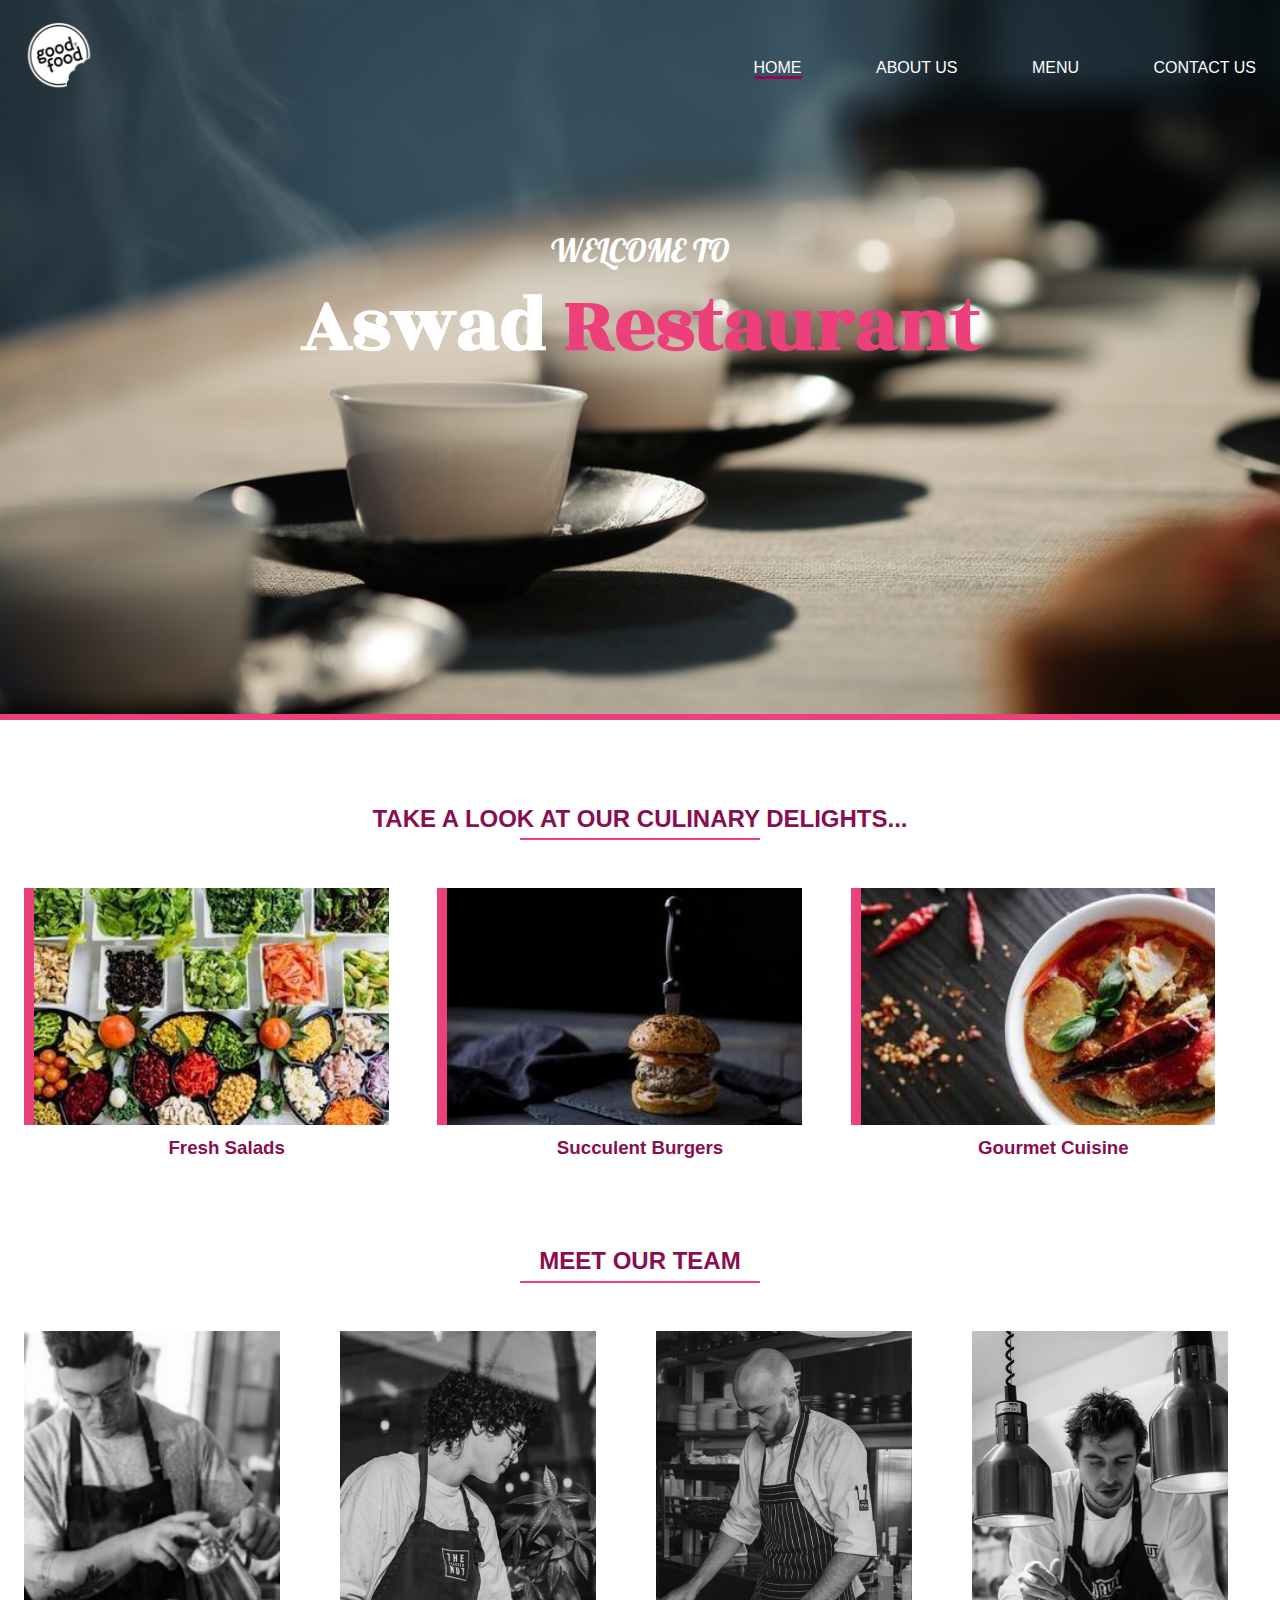
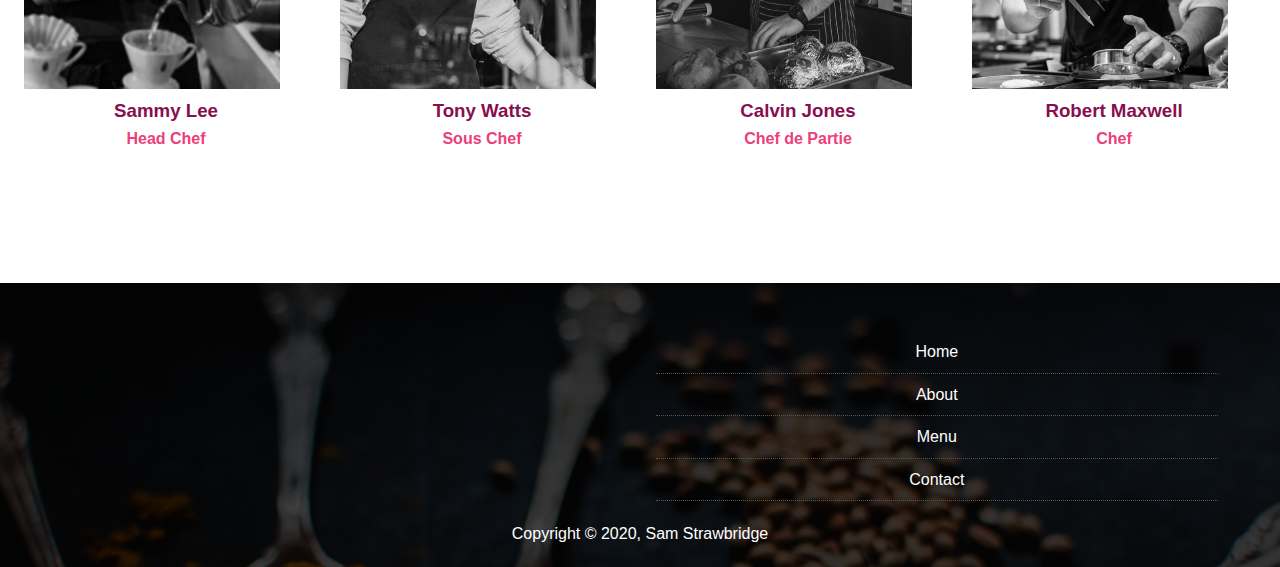
<file: index.html>
<!DOCTYPE html>
<html lang="en">

<head>
  <meta charset="UTF-8" />
  <meta name="viewport" content="width=device-width, initial-scale=1.0" />
  <link rel="stylesheet" href="https://use.fontawesome.com/releases/v5.6.3/css/all.css"
    integrity="sha384-UHRtZLI+pbxtHCWp1t77Bi1L4ZtiqrqD80Kn4Z8NTSRyMA2Fd33n5dQ8lWUE00s/" crossorigin="anonymous" />

  <link rel="stylesheet" href="icons/css/ionicons.min.css" />

  <link rel="stylesheet" href="css/style.css" />

  <link href="https://fonts.googleapis.com/css?family=Cinzel+Decorative|Galada|Rozha+One&display=swap"
    rel="stylesheet" />

  <title>ASWAD | CATERING</title>
</head>

<body>
  <header id="header-home">
    <nav>
      <div class="container">
        <img src="img/logo.png" class="logo-top" alt="logo" />
        <ul class="main-nav js--main-nav">
          <li><a href="index.html" class="current">Home</a></li>
          <li><a href="about.html">About Us</a></li>
          <li><a href="menu.html">Menu</a></li>
          <li><a href="contact.html">Contact Us</a></li>
        </ul>
        <a class="mobile-nav-icon js--nav-icon"><i class="ion-navicon-round"></i></a>
      </div>
    </nav>
    <div class="header-content">
      <p>WELCOME TO</p>
      <br />
      <h1>Aswad <span>Restaurant</span></h1>
    </div>
  </header>

  <section id="home-a">
    <div class="container">
      <h2 class="section-a-title">Take a look at our culinary delights...</h2>
      <div class="bottom-line"></div>
      <div class="specials">
        <div>
          <img src="img/food1.jfif" alt="" />
          <h3 class="headline">Fresh Salads</h3>
        </div>

        <div>
          <img src="img/food2.jfif" alt="" />
          <h3 class="headline">Succulent Burgers</h3>
        </div>

        <div>
          <img src="img/food3.jfif" alt="" />
          <h3 class="headline">Gourmet Cuisine</h3>
        </div>
      </div>
    </div>
  </section>

  <section id="home-b">
    <div class="container">
      <h2 class="section-b-title">Meet Our Team</h2>
      <div class="bottom-line"></div>
      <div class="team">
        <div class="card">
          <img src="img/chef1.png" alt="" />
          <h3 class="headline">Sammy Lee</h3>
          <h4 class="title">Head Chef</h4>
          <p>Lorem ipsum dolor</p>
        </div>
        <div class="card">
          <img src="img/chef2.png" alt="" />
          <h3 class="headline">Tony Watts</h3>
          <h4 class="title">Sous Chef</h4>
          <p>Lorem ipsum dolor sit amet consectetur adipisicing.</p>
        </div>
        <div class="card">
          <img src="img/chef3.png" alt="" />
          <h3 class="headline">Calvin Jones</h3>
          <h4 class="title">Chef de Partie</h4>
          <p>Lorem ipsum dolor sit amet consectetur</p>
        </div>
        <div class="card">
          <img src="img/chef4.png" alt="" />
          <h3 class="headline">Robert Maxwell</h3>
          <h4 class="title">Chef</h4>
          <p>
            Lorem ipsum dolor sit amet consectetur adipisicing elit. Quaerat.
          </p>
        </div>
      </div>
    </div>
  </section>

  <footer id="main-footer">
    <div class="footer-container">
      <div class="social">
        <a class="icon" href="#">
          <i class="fab fa-facebook-f fa-2x"></i>
        </a>
        <a class="icon" href="#">
          <i class="fab fa-twitter fa-2x"></i>
        </a>
        <a class="icon" href="#">
          <i class="fab fa-google fa-2x"></i>
        </a>
        <a class="icon" href="#">
          <i class="fab fa-instagram fa-2x"></i>
        </a>
        <a class="icon" href="#">
          <i class="fab fa-youtube fa-2x"></i>
        </a>
      </div>
      <div class="footer-menu">
        <ul class="list">
          <li><a href="#">Home</a></li>
          <li><a href="#">About</a></li>
          <li><a href="#">Menu</a></li>
          <li><a href="#">Contact</a></li>
        </ul>
      </div>
    </div>
    <div class="footer-copyright">
      <p>
        Copyright &copy; 2020, Sam Strawbridge
      </p>
    </div>
  </footer>

  <script src="https://ajax.googleapis.com/ajax/libs/jquery/3.3.1/jquery.min.js"></script>

  <!-- <script src="jquery.waypoints.min.js"></script> -->

  <script src="js/scripts.js"></script>
  <script src="js/modernizr.js"></script>
</body>

</html>
</file>
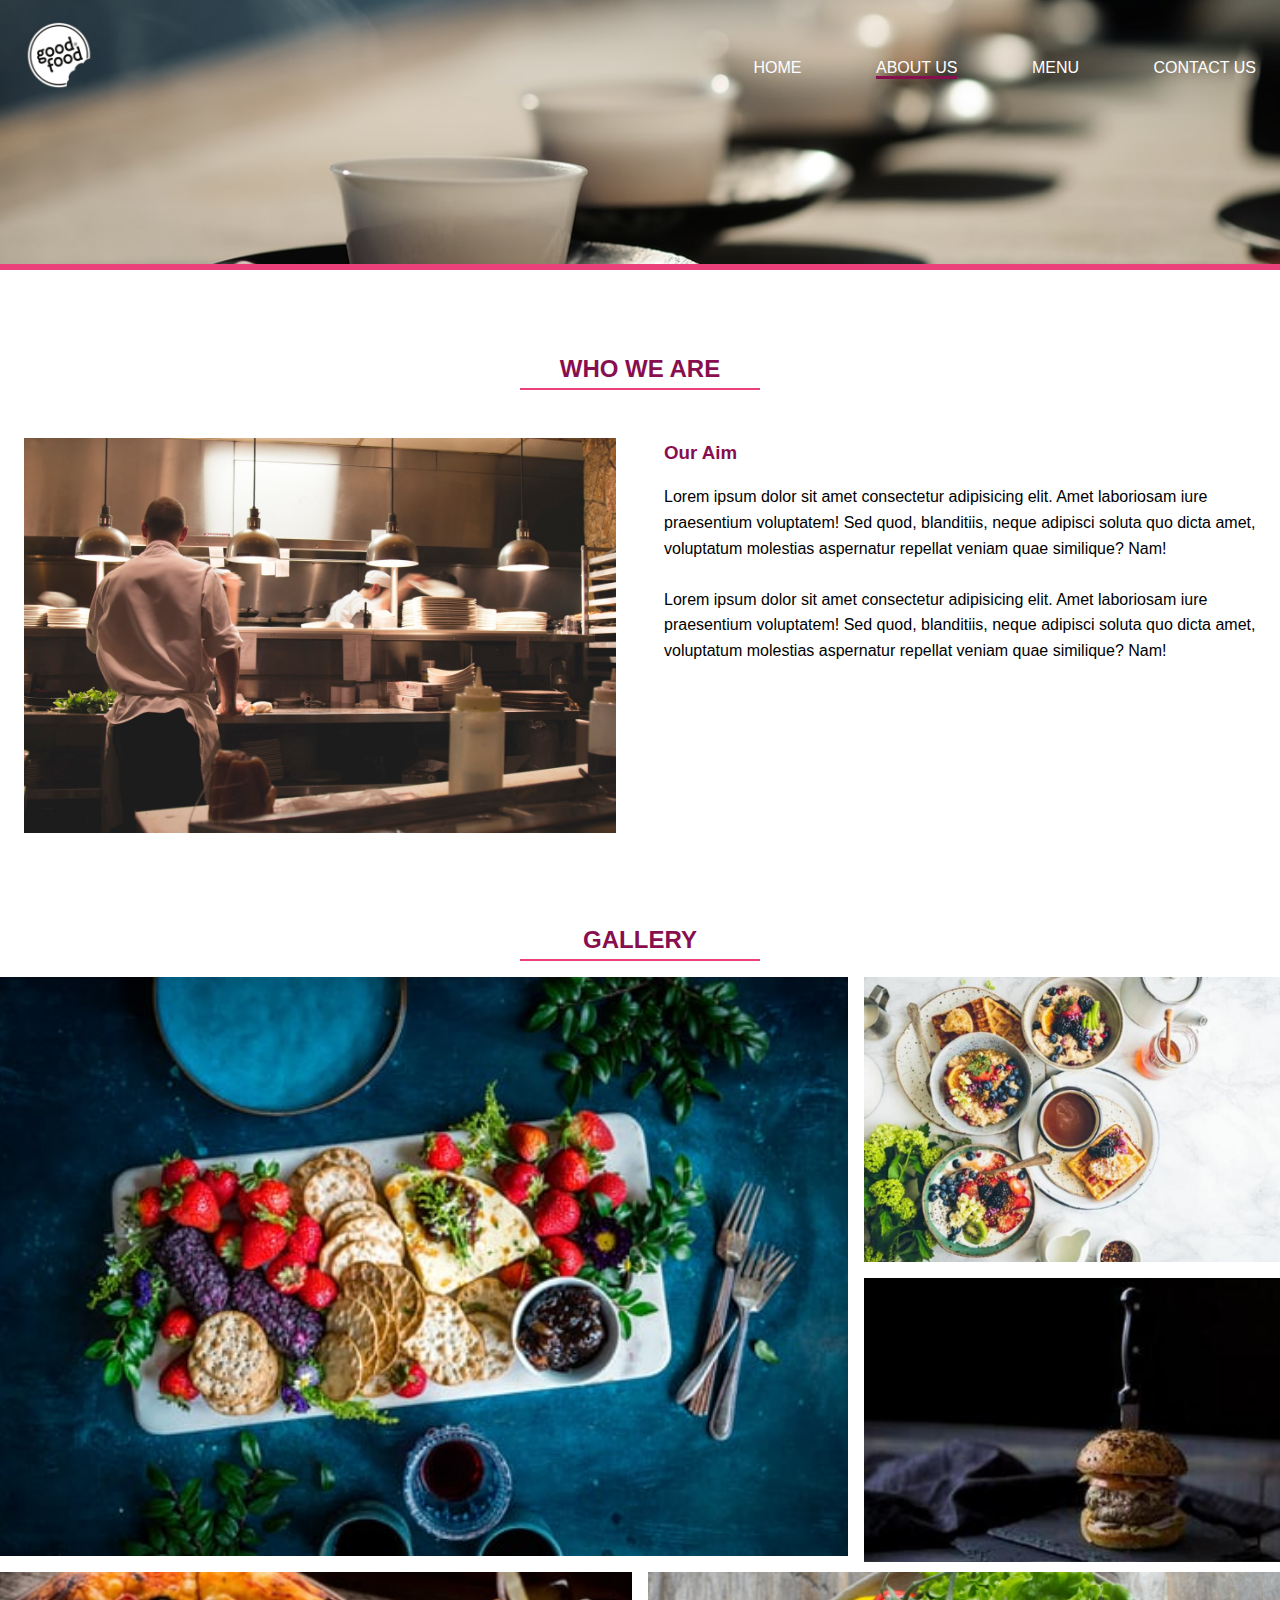
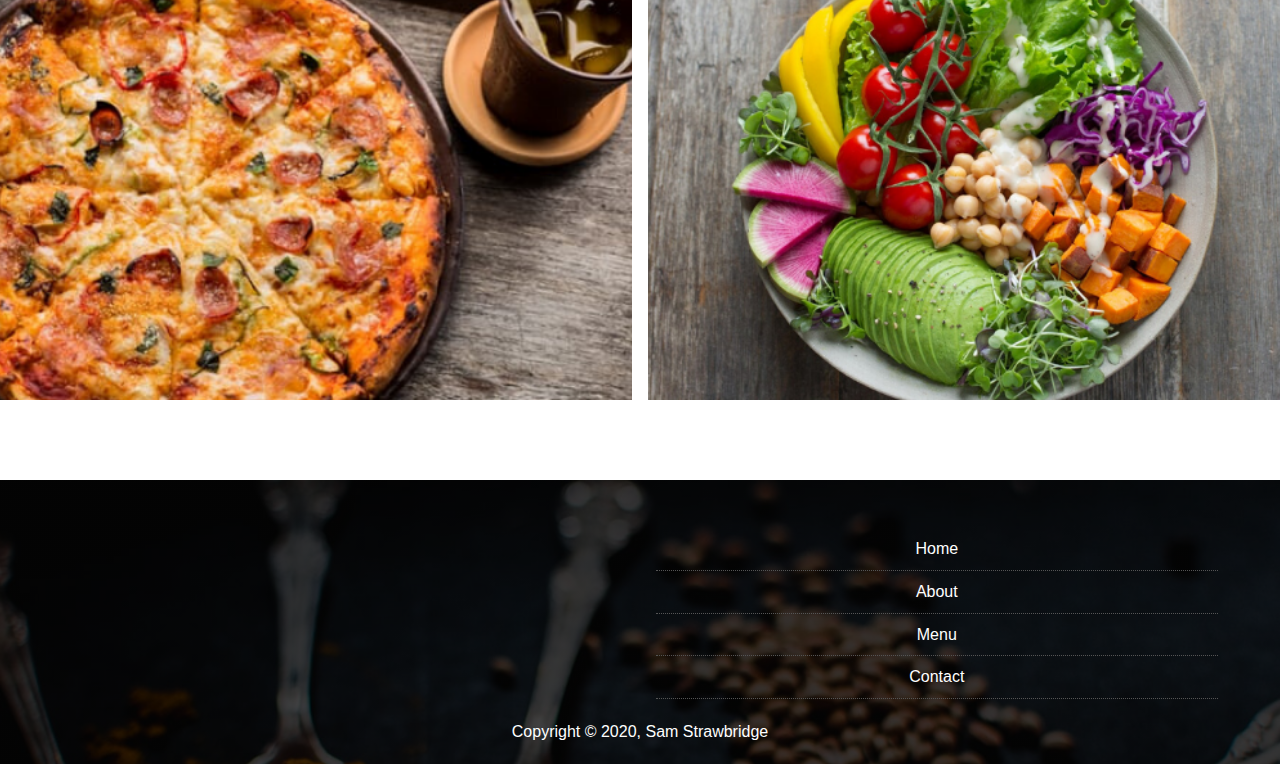
<file: about.html>
<!DOCTYPE html>
<html lang="en">
  <head>
    <meta charset="UTF-8" />
    <meta name="viewport" content="width=device-width, initial-scale=1.0" />
    <link
      rel="stylesheet"
      href="https://use.fontawesome.com/releases/v5.6.3/css/all.css"
      integrity="sha384-UHRtZLI+pbxtHCWp1t77Bi1L4ZtiqrqD80Kn4Z8NTSRyMA2Fd33n5dQ8lWUE00s/"
      crossorigin="anonymous"
    />

    <link rel="stylesheet" href="icons/css/ionicons.min.css" />

    <link rel="stylesheet" href="css/style.css" />

    <link
      href="https://fonts.googleapis.com/css?family=Cinzel+Decorative|Galada|Rozha+One&display=swap"
      rel="stylesheet"
    />

    <title>ASWAD | CATERING</title>
  </head>

  <body>
    <header id="header-other">
      <nav>
        <div class="container">
          <img src="img/logo.png" class="logo-top" alt="logo" />
          <ul class="main-nav js--main-nav">
            <li><a href="index.html">Home</a></li>
            <li><a href="about.html" class="current">About Us</a></li>
            <li><a href="menu.html">Menu</a></li>
            <li><a href="contact.html">Contact Us</a></li>
          </ul>
          <a class="mobile-nav-icon js--nav-icon"
            ><i class="ion-navicon-round"></i
          ></a>
        </div>
      </nav>
      <div class="header-content">
        <!-- <p>WELCOME TO</p><br>
      <h1>Aswad <span>Restaurant</span></h1>        -->
      </div>
    </header>

    <section id="about-a">
      <div class="container">
        <h2 class="section-a-title">Who We Are</h2>
        <div class="bottom-line"></div>
        <div class="story">
          <div class="about-image">
            <img src="img/res1.jpg" alt="" />
          </div>
          <div class="about-content">
            <h3>Our Aim</h3>
            <p>
              Lorem ipsum dolor sit amet consectetur adipisicing elit. Amet
              laboriosam iure praesentium voluptatem! Sed quod, blanditiis,
              neque adipisci soluta quo dicta amet, voluptatum molestias
              aspernatur repellat veniam quae similique? Nam!
            </p>
            <p>
              <br />
              Lorem ipsum dolor sit amet consectetur adipisicing elit. Amet
              laboriosam iure praesentium voluptatem! Sed quod, blanditiis,
              neque adipisci soluta quo dicta amet, voluptatum molestias
              aspernatur repellat veniam quae similique? Nam!
            </p>
          </div>
        </div>
      </div>
    </section>

    <section id="about-b">
      <h2 class="section-b-title">Gallery</h2>
      <div class="bottom-line"></div>
      <div class="about-gallery">
        <div class="tile">
          <img src="img/gallery6.jpg" />
        </div>
        <div class="tile">
          <img src="img/gallery1.png" />
        </div>
        <div class="tile">
          <img src="img/gallery2.png" />
        </div>
        <div class="tile">
          <img src="img/gallery4.png" />
        </div>
        <div class="tile">
          <img src="img/gallery5.png" />
        </div>
      </div>
    </section>

    <footer id="main-footer">
      <div class="footer-container">
        <div class="social">
          <a class="icon" href="#">
            <i class="fab fa-facebook-f fa-2x"></i>
          </a>
          <a class="icon" href="#">
            <i class="fab fa-twitter fa-2x"></i>
          </a>
          <a class="icon" href="#">
            <i class="fab fa-google fa-2x"></i>
          </a>
          <a class="icon" href="#">
            <i class="fab fa-instagram fa-2x"></i>
          </a>
          <a class="icon" href="#">
            <i class="fab fa-youtube fa-2x"></i>
          </a>
        </div>
        <div class="footer-menu">
          <ul class="list">
            <li><a href="#">Home</a></li>
            <li><a href="#">About</a></li>
            <li><a href="#">Menu</a></li>
            <li><a href="#">Contact</a></li>
          </ul>
        </div>
      </div>
      <div class="footer-copyright">
        <p>
          Copyright &copy; 2020, Sam Strawbridge
        </p>
      </div>
    </footer>

    <script src="https://ajax.googleapis.com/ajax/libs/jquery/3.3.1/jquery.min.js"></script>

    <!-- <script src="jquery.waypoints.min.js"></script> -->

    <script src="js/scripts.js"></script>
    <script src="js/modernizr.js"></script>
  </body>
</html>
</file>
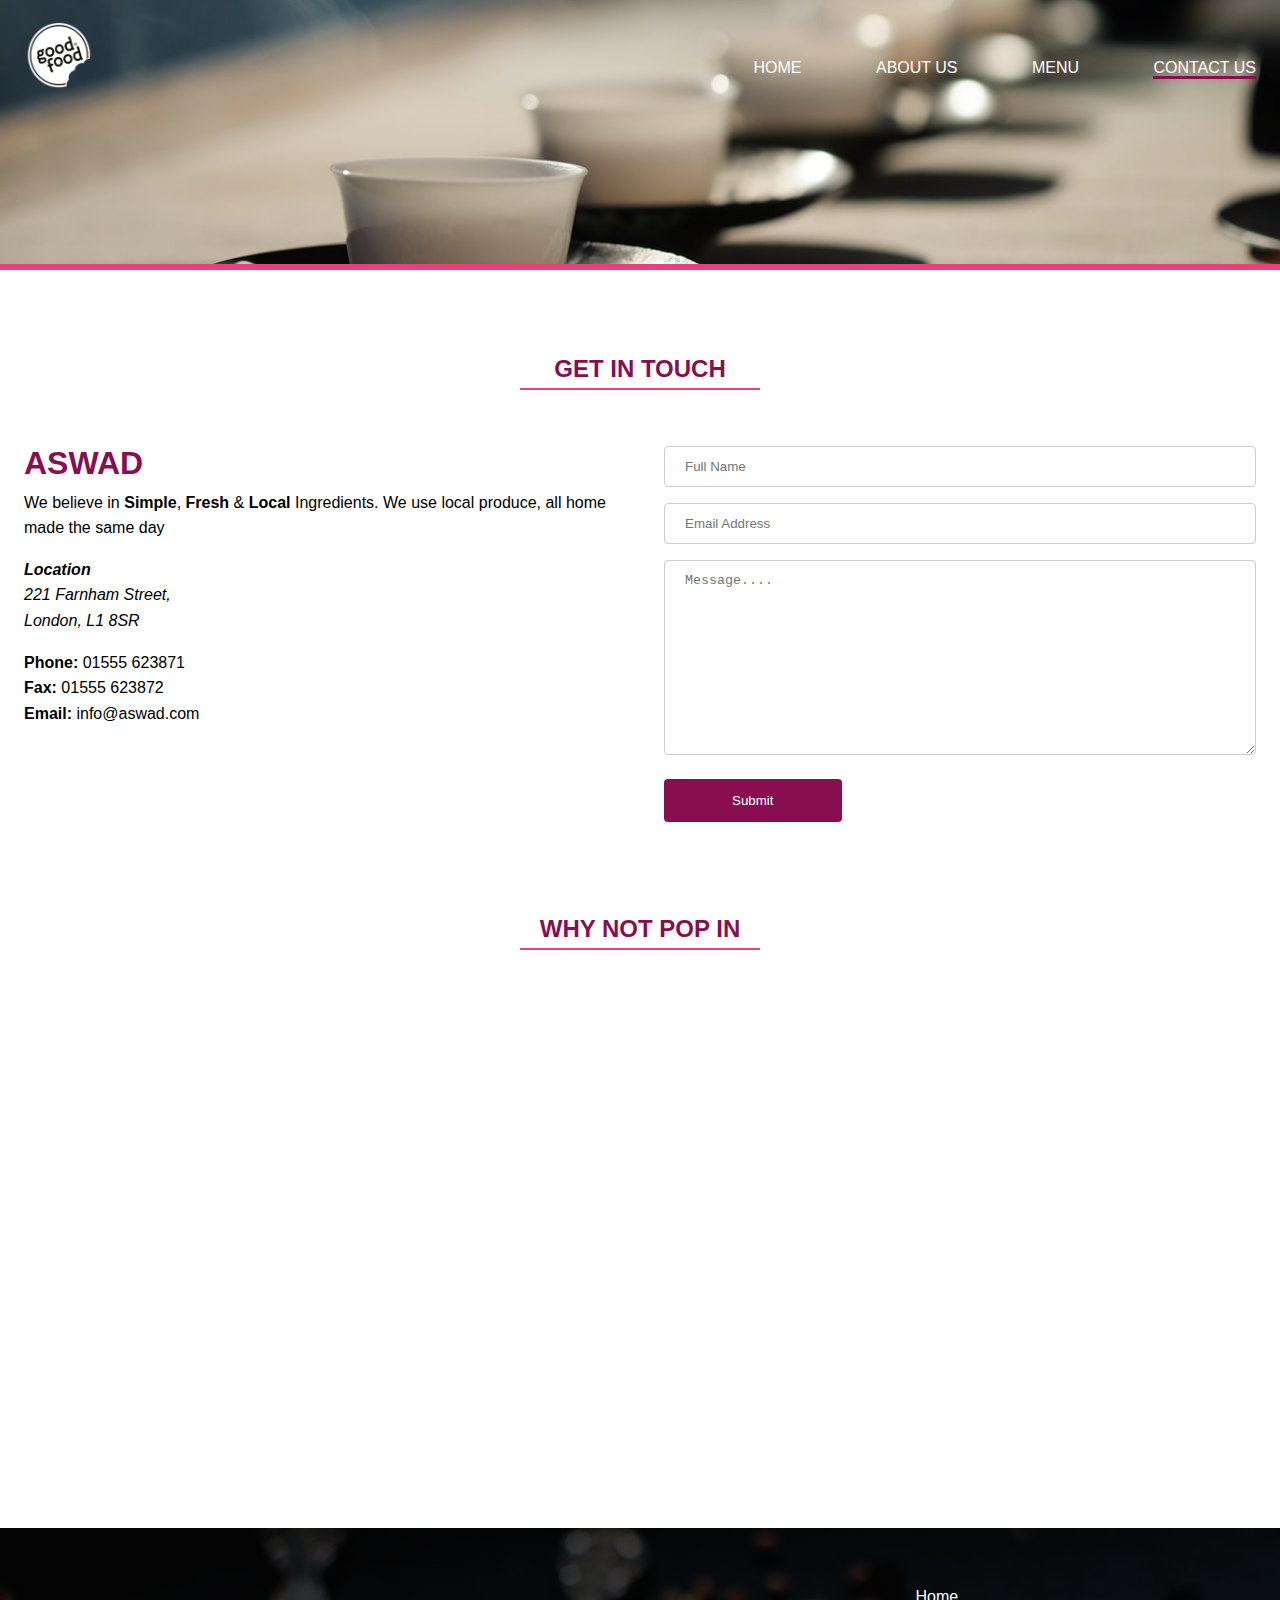
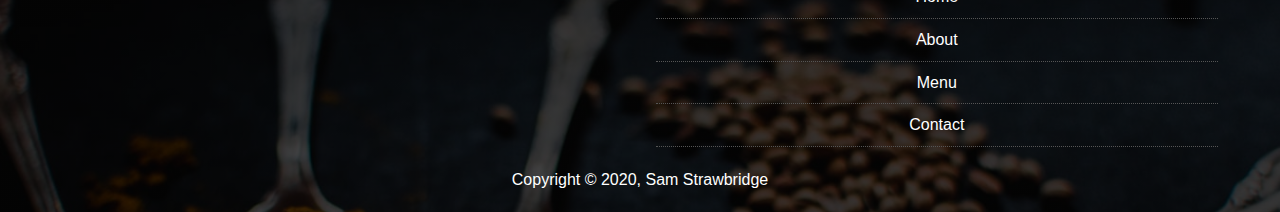
<file: contact.html>
<!DOCTYPE html>
<html lang="en">

<head>
  <meta charset="UTF-8" />
  <meta name="viewport" content="width=device-width, initial-scale=1.0" />
  <link rel="stylesheet" href="https://use.fontawesome.com/releases/v5.6.3/css/all.css"
    integrity="sha384-UHRtZLI+pbxtHCWp1t77Bi1L4ZtiqrqD80Kn4Z8NTSRyMA2Fd33n5dQ8lWUE00s/" crossorigin="anonymous" />

  <link rel="stylesheet" href="icons/css/ionicons.min.css" />

  <link rel="stylesheet" href="css/style.css" />

  <link href="https://fonts.googleapis.com/css?family=Cinzel+Decorative|Galada|Rozha+One&display=swap"
    rel="stylesheet" />

  <title>ASWAD | CATERING</title>
</head>

<body>
  <header id="header-other">
    <nav>
      <div class="container">
        <img src="img/logo.png" class="logo-top" alt="logo" />
        <ul class="main-nav js--main-nav">
          <li><a href="index.html">Home</a></li>
          <li><a href="about.html">About Us</a></li>
          <li><a href="menu.html">Menu</a></li>
          <li><a href="contact.html" class="current">Contact Us</a></li>
        </ul>
        <a class="mobile-nav-icon js--nav-icon"><i class="ion-navicon-round"></i></a>
      </div>
    </nav>
    <div class="header-content">
      <!-- <p>WELCOME TO</p><br>
      <h1>Aswad <span>Restaurant</span></h1>        -->
    </div>
  </header>

  <section id="contact-a">
    <div class="container">
      <h2 class="section-a-title">Get In Touch</h2>
      <div class="bottom-line"></div>
      <div class="contact-details">
        <div class="contact-details-left">
          <h3>ASWAD</h3>

          <p>
            We believe in <strong>Simple</strong>, <strong>Fresh</strong> &
            <strong>Local</strong> Ingredients. We use local produce, all home
            made the same day
          </p>

          <div id="contact-info">
            <address>
              <strong>Location</strong><br />
              <p>
                221 Farnham Street,<br />
                London, L1 8SR
              </p>

              <p></p>
            </address>

            <div id="phone-fax-email">
              <p>
                <strong>Phone:</strong><span> 01555 623871</span><br />
                <strong>Fax:</strong><span> 01555 623872 </span><br />
                <strong>Email:</strong><span> info@aswad.com </span><br />
              </p>
            </div>
          </div>
          <div class="social-contact">
            <a class="icon" href="#">
              <i class="fab fa-facebook-f fa-2x"></i>
            </a>
            <a class="icon" href="#">
              <i class="fab fa-twitter fa-2x"></i>
            </a>
            <a class="icon" href="#">
              <i class="fab fa-google fa-2x"></i>
            </a>
            <a class="icon" href="#">
              <i class="fab fa-instagram fa-2x"></i>
            </a>
            <a class="icon" href="#">
              <i class="fab fa-youtube fa-2x"></i>
            </a>
          </div>
        </div>
        <div class="contact-details-right">
          <form action="#">
            <input type="text" name="full-name" placeholder="Full Name" />
            <input type="text" name="email" placeholder="Email Address" />
            <textarea rows="5" name="message" placeholder="Message...."></textarea>

            <input type="submit" value="Submit" />
          </form>
        </div>
      </div>
    </div>
  </section>

  <section id="contact-b">
    <h2 class="section-b-title">Why Not Pop In</h2>
    <div class="bottom-line"></div>
    <div class="map">
      <iframe class="iframe"
        src="https://www.google.com/maps/embed?pb=!1m18!1m12!1m3!1d1227.5957035070826!2d-0.7737569916542995!3d52.02161064546681!2m3!1f0!2f0!3f0!3m2!1i1024!2i768!4f13.1!3m3!1m2!1s0x4877000062fe6fd5%3A0x5f5e5a89e11b6ae5!2sRoebuck%20Way%2C%20Knowlhill%2C%20Milton%20Keynes%20MK5%208HL!5e0!3m2!1sen!2suk!4v1582836340706!5m2!1sen!2suk"
        style="border: 0;" allowfullscreen=""></iframe>
    </div>
  </section>

  <footer id="main-footer">
    <div class="footer-container">
      <div class="social">
        <a class="icon" href="#">
          <i class="fab fa-facebook-f fa-2x"></i>
        </a>
        <a class="icon" href="#">
          <i class="fab fa-twitter fa-2x"></i>
        </a>
        <a class="icon" href="#">
          <i class="fab fa-google fa-2x"></i>
        </a>
        <a class="icon" href="#">
          <i class="fab fa-instagram fa-2x"></i>
        </a>
        <a class="icon" href="#">
          <i class="fab fa-youtube fa-2x"></i>
        </a>
      </div>
      <div class="footer-menu">
        <ul class="list">
          <li><a href="#">Home</a></li>
          <li><a href="#">About</a></li>
          <li><a href="#">Menu</a></li>
          <li><a href="#">Contact</a></li>
        </ul>
      </div>
    </div>
    <div class="footer-copyright">
      <p>
        Copyright &copy; 2020, Sam Strawbridge
      </p>
    </div>
  </footer>

  <script src="https://ajax.googleapis.com/ajax/libs/jquery/3.3.1/jquery.min.js"></script>

  <!-- <script src="jquery.waypoints.min.js"></script> -->

  <script src="js/scripts.js"></script>
  <script src="js/modernizr.js"></script>

</body>

</html>
</file>
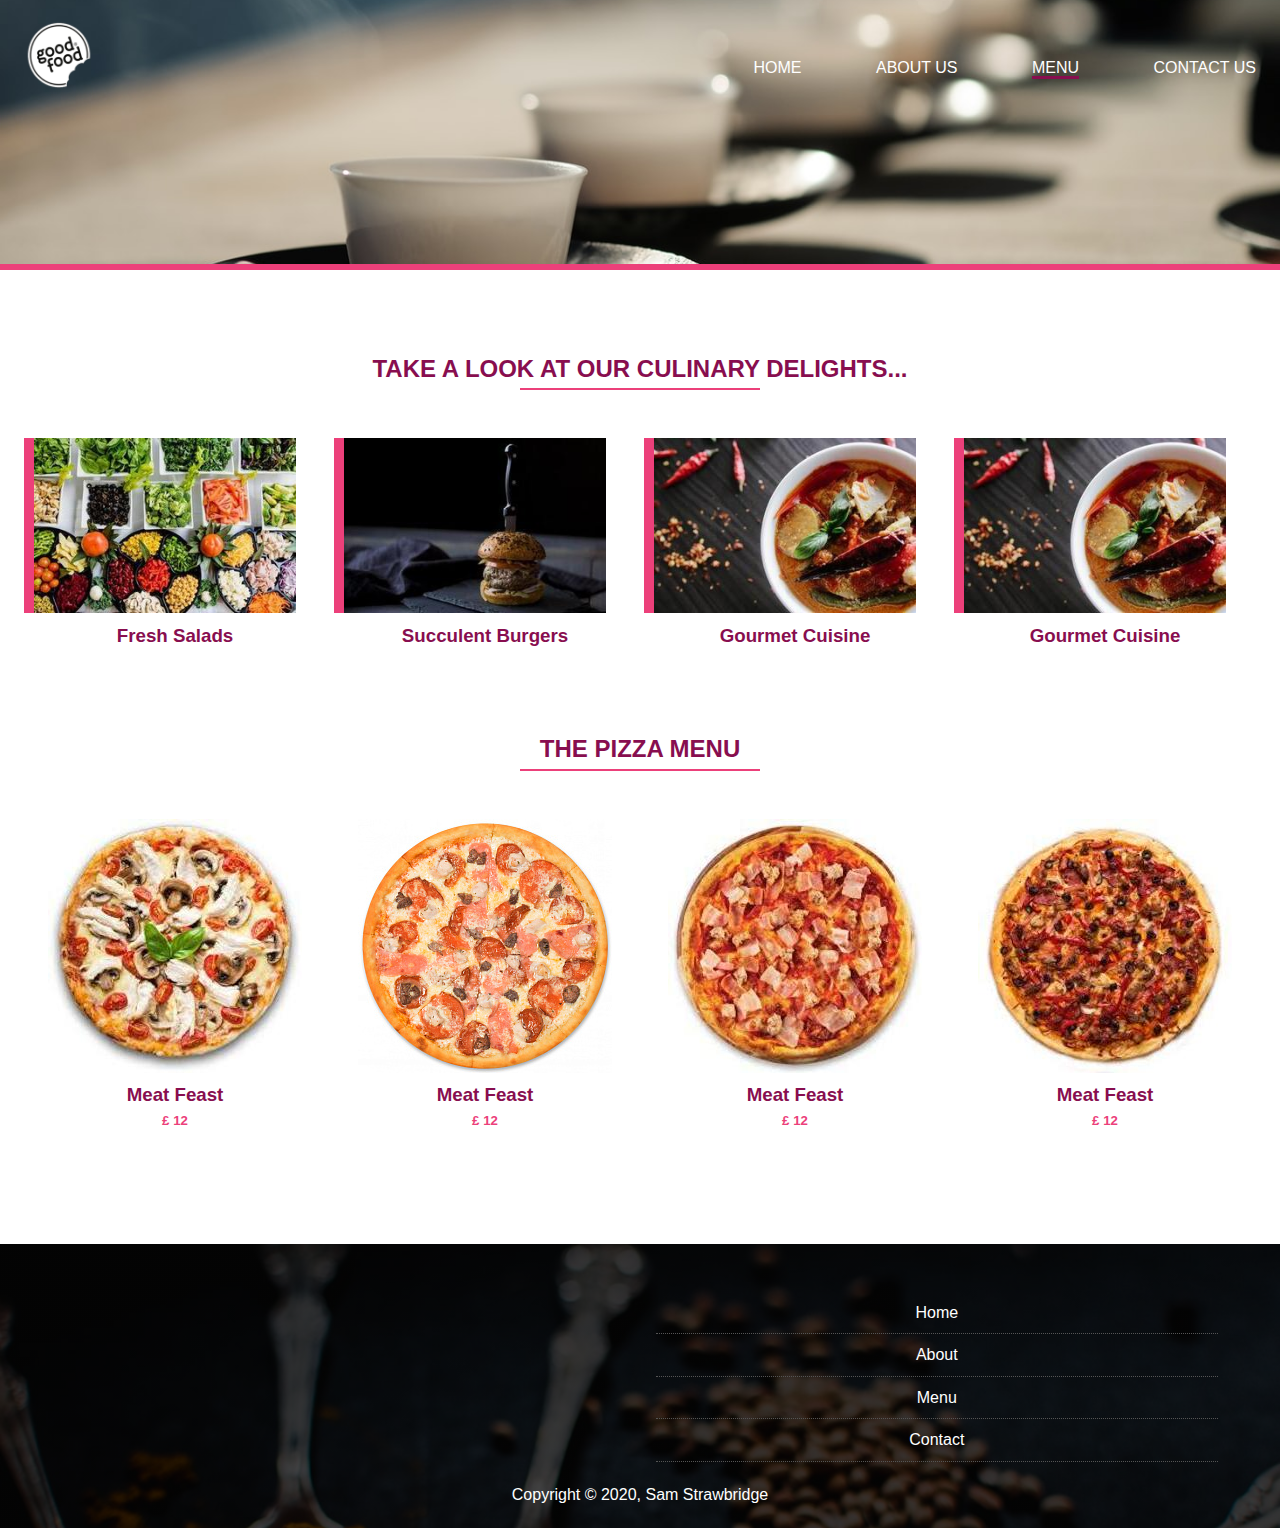
<file: menu.html>
<!DOCTYPE html>
<html lang="en">

<head>
  <meta charset="UTF-8" />
  <meta name="viewport" content="width=device-width, initial-scale=1.0" />
  <link rel="stylesheet" href="https://use.fontawesome.com/releases/v5.6.3/css/all.css"
    integrity="sha384-UHRtZLI+pbxtHCWp1t77Bi1L4ZtiqrqD80Kn4Z8NTSRyMA2Fd33n5dQ8lWUE00s/" crossorigin="anonymous" />

  <link rel="stylesheet" href="icons/css/ionicons.min.css" />

  <link rel="stylesheet" href="css/style.css" />

  <link href="https://fonts.googleapis.com/css?family=Cinzel+Decorative|Galada|Rozha+One&display=swap"
    rel="stylesheet" />

  <title>ASWAD | CATERING</title>
</head>

<body>
  <header id="header-other">
    <nav>
      <div class="container">
        <img src="img/logo.png" class="logo-top" alt="logo" />
        <ul class="main-nav js--main-nav">
          <li><a href="index.html">Home</a></li>
          <li><a href="about.html">About Us</a></li>
          <li><a href="menu.html" class="current">Menu</a></li>
          <li><a href="contact.html">Contact Us</a></li>
        </ul>
        <a class="mobile-nav-icon js--nav-icon"><i class="ion-navicon-round"></i></a>
      </div>
    </nav>
    <div class="header-content">
      <!-- <p>WELCOME TO</p><br>
      <h1>Aswad <span>Restaurant</span></h1>        -->
    </div>
  </header>

  <section id="menu-a">
    <div class="container">
      <h2 class="section-a-title">Take a look at our culinary delights...</h2>
      <div class="bottom-line"></div>
      <div class="specials-pictures">
        <div>
          <img src="img/food1.jfif" alt="" />
          <h3 class="headline">Fresh Salads</h3>
        </div>

        <div>
          <img src="img/food2.jfif" alt="" />
          <h3 class="headline">Succulent Burgers</h3>
        </div>

        <div>
          <img src="img/food3.jfif" alt="" />
          <h3 class="headline">Gourmet Cuisine</h3>
        </div>

        <div>
          <img src="img/food3.jfif" alt="" />
          <h3 class="headline">Gourmet Cuisine</h3>
        </div>
      </div>
    </div>
  </section>

  <section id="menu-b">
    <div class="container">
      <h2 class="section-b-title">The Pizza Menu</h2>
      <div class="bottom-line"></div>
      <div class="specials-menu">
        <div class="fig">
          <img src="img/pizza1.jpg" alt="" />
          <div class="caption">
            <h3>Meat Feast</h3>
            <h5>&pound; 12</h5>
          </div>
        </div>
        <div class="fig">
          <img src="img/pizza2.jpg" alt="" />
          <div class="caption">
            <h3>Meat Feast</h3>
            <h5>&pound; 12</h5>
          </div>
        </div>
        <div class="fig">
          <img src="img/pizza3.jfif" alt="" />
          <div class="caption">
            <h3>Meat Feast</h3>
            <h5>&pound; 12</h5>
          </div>
        </div>
        <div class="fig">
          <img src="img/pizza4.jfif" alt="" />
          <div class="caption">
            <h3>Meat Feast</h3>
            <h5>&pound; 12</h5>
          </div>
        </div>
      </div>
    </div>
  </section>

  <footer id="main-footer">
    <div class="footer-container">
      <div class="social">
        <a class="icon" href="#">
          <i class="fab fa-facebook-f fa-2x"></i>
        </a>
        <a class="icon" href="#">
          <i class="fab fa-twitter fa-2x"></i>
        </a>
        <a class="icon" href="#">
          <i class="fab fa-google fa-2x"></i>
        </a>
        <a class="icon" href="#">
          <i class="fab fa-instagram fa-2x"></i>
        </a>
        <a class="icon" href="#">
          <i class="fab fa-youtube fa-2x"></i>
        </a>
      </div>
      <div class="footer-menu">
        <ul class="list">
          <li><a href="#">Home</a></li>
          <li><a href="#">About</a></li>
          <li><a href="#">Menu</a></li>
          <li><a href="#">Contact</a></li>
        </ul>
      </div>
    </div>
    <div class="footer-copyright">
      <p>
        Copyright &copy; 2020, Sam Strawbridge
      </p>
    </div>
  </footer>

  <script src="https://ajax.googleapis.com/ajax/libs/jquery/3.3.1/jquery.min.js"></script>

  <!-- <script src="jquery.waypoints.min.js"></script> -->

  <script src="js/scripts.js"></script>
  <script src="js/modernizr.js"></script>

</body>

</html>
</file>
<file: css/style.css>
* {
  margin: 0;
  padding: 0;
  box-sizing: border-box;
}

body {
  font-family: "Dosis", sans-serif;
  line-height: 1.6;
  background: #fff;
}

.logo-top {
  width: 70px;
  height: 70px;
  position: absolute;
  top: 20px;
}

/*----------------------- */
/*NAVIGATION*/
/*------------------------*/

.nav {
  display: grid;
  grid-gap: 2rem;
  grid-template-columns: repeat(3, 3fr);
}

.container {
  max-width: 1280px;
  padding: 0 1.5rem;
  margin: auto;
  overflow: hidden;
}

ul {
  list-style: none;
}

.main-nav {
  float: right;
  list-style: none;
  margin-top: 55px;
}

.main-nav li {
  display: inline-block;
  margin-left: 70px;
}

.main-nav li a {
  text-decoration: none;
  color: #fff;
  text-transform: uppercase;
  border-bottom: 3px transparent solid;
  padding-bottom: 0rem;
  transition: border-color 1s;
}

.main-nav li a:hover {
  color: #880e4f;
  border-color: #ec407a;
}

.main-nav li a.current {
  border-color: #880e4f;
}

/*----------------------- */
/*MOBILE NAV*/
/*------------------------*/
.mobile-nav-icon {
  float: right;
  margin-top: 30px;
  cursor: pointer;
  display: none;
}

.mobile-nav-icon i {
  font-size: 200%;
  color: #fff;
}

/*----------------------- */
/*HEADER
/*------------------------*/

#header-home {
  background: url("../img/catering.jpg") no-repeat center right/cover;
  height: 80vh;
  width: 100%;
  overflow: hidden;
  border-bottom: 6px solid #ec407a;
}

#header-home .header-content {
  text-align: center;
  padding-top: 10rem;
  font-size: 4rem;
}

#header-home .header-content p {
  font-size: 2rem;
  line-height: 0.9;
  color: #fff;
  font-family: "Galada", cursive;
}

#header-home .header-content h1 {
  font-size: 5rem;
  margin-top: -110px;
  color: #fff;
  font-family: "Rozha One", serif;
}

#header-home .header-content h1 span {
  color: #ec407a;
}

/*----------------------- */
/*HEADER-OTHER-PAGES
/*------------------------*/

#header-other {
  background: url("../img/catering.jpg") no-repeat center right/cover;
  height: 30vh;
  width: 100%;
  overflow: hidden;
  border-bottom: 6px solid #ec407a;
}

/*----------------------- */
/*HOME A
/*------------------------*/

#home-a {
  margin-top: 5rem;
  margin-bottom: 5rem;
}

.section-a-title {
  display: block;
  text-align: center;
  margin-top: 0rem;
  text-transform: uppercase;
  color: #880e4f;
}

.bottom-line {
  height: 2px;
  width: 15rem;
  background: #ec407a;
  display: block;
  margin: 0 auto 1rem auto;
}

.specials {
  margin-top: 3rem;
  display: grid;
  grid-gap: 0.5rem;
  grid-template-columns: repeat(3, 1fr);
}

.specials p {
  color: #333;
  line-height: 1.5rem;
}

.specials img {
  border-left: 10px solid #ec407a;
  width: 90%;
}

.headline {
  color: #880e4f;
  text-align: center;
}

.other {
  font-size: 0.9rem;
}

/*----------------------- */
/*HOME B
/*------------------------*/

#home-b {
  margin-top: 0rem;
  margin-bottom: -3rem;
  /* background-image: linear-gradient(rgba(0, 0, 0, 0.7), rgba(0, 0, 0, 0.7)),
    url(catering2.jfif); */
  /* background-size: cover; */
  color: #fff;
  height: 100%;
}

.section-b-title {
  display: block;
  text-align: center;
  margin-top: 5rem;
  text-transform: uppercase;
  color: #880e4f;
}

.team {
  margin-top: 3rem;
  display: grid;
  grid-gap: 2rem;
  grid-template-columns: repeat(4, 1fr);
  padding-bottom: 3rem;
}

.card img {
  width: 90%;
  filter: grayscale(1);
}

.card img:hover {
  width: 90%;
  filter: grayscale(0);
}

.title {
  text-align: center;
  color: #ec407a;
}

.card p {
  text-align: center;
  color: #fff;
}

/*----------------------- */
/*MENU A
/*------------------------*/

#menu-a {
  margin-top: 5rem;
  margin-bottom: 5rem;
}

.section-a-title {
  display: block;
  text-align: center;
  margin-top: 0rem;
  text-transform: uppercase;
  color: #880e4f;
}

.bottom-line {
  height: 2px;
  width: 15rem;
  background: #ec407a;
  display: block;
  margin: 0 auto 1rem auto;
}

.specials-pictures {
  margin-top: 3rem;
  display: grid;
  grid-gap: 0.5rem;
  grid-template-columns: repeat(4, 1fr);
}

.specials-pictures p {
  color: #333;
  line-height: 1.5rem;
}

.specials-pictures img {
  border-left: 10px solid #ec407a;
  width: 90%;
}

.headline {
  color: #880e4f;
  text-align: center;
}

.other {
  font-size: 0.9rem;
}

/*----------------------- */
/*MENU B
/*------------------------*/
#menu-b {
  margin-top: 0rem;
}

.specials-menu {
  margin-top: 3rem;
  display: grid;
  grid-gap: 0.5rem;
  grid-template-columns: repeat(4, 1fr);
  text-align: center;
}

.section-b-title {
  display: block;
  text-align: center;
  margin-top: 5rem;
  text-transform: uppercase;
  color: #880e4f;
}

.fig {
  -webkit-transition: all 200ms ease-in;
  -webkit-transform: scale(1);
  -ms-transition: all 200ms ease-in;
  -ms-transform: scale(1);
  -moz-transition: all 200ms ease-in;
  -moz-transform: scale(1);
  transition: all 200ms ease-in;
  transform: scale(1);
  padding-bottom: 2rem;
}

.fig:hover {
  box-shadow: 0px 0px 1px #fff;
  z-index: 2;
  -webkit-transition: all 200ms ease-in;
  -webkit-transform: scale(1.1);
  -ms-transition: all 200ms ease-in;
  -ms-transform: scale(1.1);
  -moz-transition: all 200ms ease-in;
  -moz-transform: scale(1.1);
  transition: all 200ms ease-in;
  transform: scale(1.1);
}

.fig img {
  max-width: 100%;
  padding-bottom: 0rem;
}

.fig .caption {
  width: 100%;
  padding-top: 0rem;
}

.fig .caption h3 {
  color: #880e4f;
}

.fig .caption h5 {
  color: #ec407a;
}

/*----------------------- */
/*CONTACT A
/*------------------------*/

#contact-a {
  margin-top: 5rem;
  margin-bottom: 5rem;
}

.section-a-title {
  display: block;
  text-align: center;
  margin-top: 0rem;
  text-transform: uppercase;
  color: #880e4f;
}

.bottom-line {
  height: 2px;
  width: 15rem;
  background: #ec407a;
  display: block;
  margin: 0 auto 1rem auto;
}

.contact-details {
  margin-top: 3rem;
  display: grid;
  grid-gap: 3rem;
  grid-template-columns: repeat(2, 1fr);
}

.contact-details-left h3 {
  color: #880e4f;
  font-size: 2rem;
}

.contact-details-left p {
  color: #000;
  font-size: 1rem;
  margin-bottom: 1rem;
  font-family: Verdana, Geneva, Tahoma, sans-serif;
}

.social-contact i {
  padding-top: 30px;
  color: #000;
}

input[type="submit"] {
  width: 30%;
  background-color: #880e4f;
  color: white;
  padding: 14px 20px;
  margin: 8px 0;
  border: none;
  border-radius: 4px;
  cursor: pointer;
}

input[type="submit"]:hover {
  background-color: #ec407a;
}

input[type="text"] {
  width: 100%;
  padding: 12px 20px;
  margin: 8px 0;
  display: inline-block;
  border: 1px solid #ccc;
  border-radius: 4px;
  box-sizing: border-box;
}

textarea {
  width: 100%;
  height: 195px;
  padding: 12px 20px;
  margin: 8px 0;
  display: inline-block;
  border: 1px solid #ccc;
  border-radius: 4px;
  box-sizing: border-box;
}

/*----------------------- */
/*CONTACT B
/*------------------------*/

#contact-b {
  margin-top: 5rem;
  margin-bottom: 0rem;
}

.section-b-title {
  display: block;
  text-align: center;
  margin-top: 0rem;
  text-transform: uppercase;
  color: #880e4f;
}

.bottom-line {
  height: 2px;
  width: 15rem;
  background: #ec407a;
  display: block;
  margin: 0 auto 1rem auto;
}

.map {
  margin-top: 3rem;
  display: grid;
  grid-gap: 0.5rem;
  grid-template-columns: 1fr;
}

.iframe {
  width: 100%;
  height: 450px;
}

/*----------------------- */
/*ABOUT A
/*------------------------*/

#about-a {
  margin-top: 5rem;
  margin-bottom: 5rem;
}

.story {
  margin-top: 3rem;
  display: grid;
  grid-gap: 3rem;
  grid-template-columns: repeat(2, 1fr);
}

.story img {
  width: 100%;
}

.story p {
  font-family: Verdana, Geneva, Tahoma, sans-serif;
}

.about-content h3 {
  padding-bottom: 1rem;
  color: #880e4f;
}

/*----------------------- */
/*ABOUT B
/*------------------------*/

#about-b {
  margin-top: 5rem;
  margin-bottom: 5rem;
}

.about-gallery {
  display: grid;
  grid-template-columns: repeat(6, 1fr);
  grid-gap: 1rem;
}

.tile img {
  width: 100%;
  height: 100%;
  object-fit: cover;
}

.tile:nth-child(1) {
  grid-column: span 4;
  grid-row: span 2;
}

.tile:nth-child(2),
.tile:nth-child(3) {
  grid-column: span 2;
}

.tile:nth-child(4),
.tile:nth-child(5) {
  grid-column: span 3;
}

.tile:nth-child(3) {
  margin-bottom: -0.4rem;
}

/*----------------------- */
/*FOOTER
/*------------------------*/

#main-footer {
  margin-top: 5rem;
  margin-bottom: -3rem;
  background-image: linear-gradient(rgba(0, 0, 0, 0.7), rgba(0, 0, 0, 0.7)),
    url(../img/catering2.jfif);
  background-size: cover;
  height: 100%;
}

.footer-container {
  width: 100%;
  margin: auto;
  margin-top: 3rem;
  padding-top: 3rem;
  display: grid;
  grid-gap: 2rem;
  grid-template-columns: repeat(2, 3fr);
  text-align: center;
}

.footer-logo {
  width: 100px;
  height: 100px;
  padding-top: 0px;
}

a.icon {
  list-style: none;
  text-decoration: none;
}

.icon {
  padding: 1rem 0.9rem;
}

.social i {
  padding-top: 30px;
  color: #fff;
}

.fa-youtube:hover {
  color: red !important;
}

.fa-facebook-f:hover {
  color: blue !important;
}

.fa-twitter:hover {
  color: darkblue !important;
}

.fa-google:hover {
  color: green !important;
}

.fa-instagram:hover {
  color: #833ab4 !important;
}

.list li {
  padding: 0.5rem 0;
  border-bottom: #555 dotted 1px;
  width: 90%;
  text-align: center;
}

.list li a {
  text-decoration: none;
  color: #fff;
  font-size: 1rem;
}

.list li a:hover {
  color: #880e4f;
}

.mobile-nav-icon {
  margin-top: 20px;
  cursor: pointer;
}

.mobile-nav-icon i {
  font-size: 200%;
  color: #fff;
}

.footer-copyright p {
  text-align: center;
  padding: 20px;
  color: #fff;
}

/*----------------------- */
/*MEDIA QUERIES - PORTRAIT
/*------------------------*/

@media (max-width: 1024px) {
  #header-home {
    height: 40vh;
    width: 100%;
    overflow: hidden;
  }

  .fig,
  .specials-pictures {
    text-align: center;
  }

  .fig img {
    width: 100%;
  }
}

@media (max-width: 785px) {
  body {
    font-size: 16px;
  }

  #header-home {
    height: 50vh;
    width: 100%;
    overflow: hidden;
  }

  #header-home .header-content {
    text-align: center;
    padding-top: 5rem;
    font-size: 4rem;
  }

  #header-home .header-content p {
    font-size: 2rem;
    line-height: 0.9;
    color: #fff;
    font-family: "Galada", cursive;
  }

  #header-home .header-content h1 {
    font-size: 3rem;
    margin-top: -110px;
    color: #fff;
    font-family: "Rozha One", serif;
  }

  section {
    padding: 30px 0;
  }

  .logo-top {
    position: absolute;
    top: 20px;
    left: 20px;
  }

  .row,
  .hero-text-box {
    padding: 0 4%;
  }

  .col {
    width: 100%;
    margin: 0 0 4% 0;
  }

  .mobile-nav-icon {
    display: inline-block;
  }

  .main-nav {
    position: absolute;
    /* float: left; */
    margin-top: 10px;
    margin-left: 10px;
    display: none;
  }

  .main-nav li {
    display: block;
  }

  .main-nav li a:link,
  .main-nav li a:visited {
    display: block;
    border: 0;
    padding: 10px 0;
    font-size: 100%;
  }

  .sticky .main-nav {
    margin-top: 10px;
  }

  .sticky .main-nav li a:link,
  .sticky .main-nav li a:visited {
    padding: 10px 0;
  }

  .sticky .mobile-nav-icon {
    margin-top: 10px;
  }

  .sticky .mobile-nav-icon i {
    color: #555;
  }

  .contact-details {
    grid-template-columns: 1fr;
  }

  .contact-details-left {
    text-align: center;
    padding: 0;
  }

  .contact-details-left p {
    padding: 0 2rem;
  }

  .story {
    grid-template-columns: 1fr;
  }

  .specials-pictures {
    margin-top: 3rem;
    display: grid;
    grid-gap: 0.5rem;
    grid-template-columns: repeat(2, 1fr);
  }

  .specials-menu {
    margin-top: 3rem;
    display: grid;
    grid-gap: 0.5rem;
    grid-template-columns: repeat(2, 1fr);
  }
}

@media (max-width: 726px) {
  #header-home {
    height: 50vh;
    width: 100%;
    overflow: hidden;
  }

  #header-home .header-content {
    text-align: center;
    padding-top: 7rem;
  }

  #header-home .header-content p {
    font-size: 1rem;
    line-height: 0.9;
    color: #fff;
    font-family: "Galada", cursive;
  }

  #header-home .header-content h1 {
    font-size: 2rem;
    margin-top: -110px;
    color: #fff;
    font-family: "Rozha One", serif;
  }

  .main-nav li {
    font-size: 0.8rem;
  }

  .footer-container {
    grid-template-columns: 2fr;
    text-align: center;
  }

  .list li {
    padding: 0.5rem 0;
    border-bottom: #555 dotted 1px;
    width: 100%;
    text-align: center;
  }
}

@media (max-width: 650px) {
  #header-home {
    height: 50vh;
    width: 100%;
    overflow: hidden;
  }

  #header-home .header-content {
    text-align: center;
    padding-top: 7rem;
  }

  #header-home .header-content p {
    font-size: 1rem;
    line-height: 0.9;
    color: #fff;
    font-family: "Galada", cursive;
  }

  #header-home .header-content h1 {
    font-size: 2rem;
    margin-top: -110px;
    color: #fff;
    font-family: "Rozha One", serif;
  }

  .main-nav li {
    font-size: 0.8rem;
  }

  .team,
  .specials,
  .specials-pictures,
  .specials-menu {
    grid-template-columns: 1fr;
    text-align: center;
  }

  .footer-container {
    grid-template-columns: 2fr;
    text-align: center;
  }

  .list li {
    padding: 0.5rem 0;
    border-bottom: #555 dotted 1px;
    width: 100%;
    text-align: center;
  }
}

@media screen and (max-width: 650px) {
  .about-gallery {
    display: block;
  }

  .tile {
    margin-bottom: 1rem;
  }

  .tile:nth-child(3) {
    margin-bottom: 1rem;
  }

}

@media (max-width: 1024px) and (orientation: landscape) {
  #header-home {
    height: 100vh;
    width: 100%;
    overflow: hidden;
  }

  #header-other {
    height: 50vh;
    width: 100%;
    overflow: hidden;
  }

  .specials-pictures img {
    border-left: 10px solid #ec407a;
    width: 80%;
  }

  .fig img {
    width: 80%;
  }

  .specials img {
    width: 80%;
  }

  .card img {
    width: 80%;
  }
}
</file>
